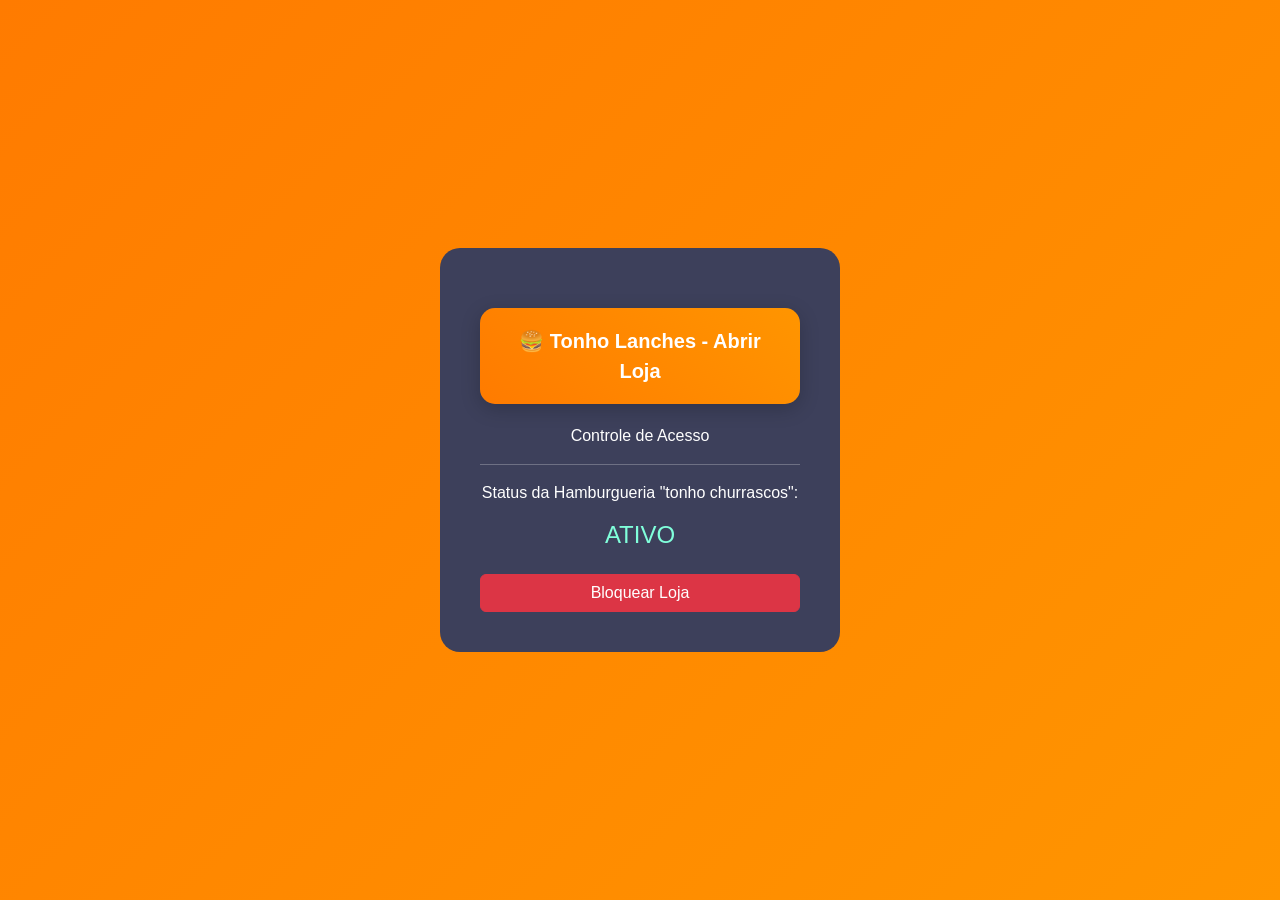
<file: admin.html>
<!DOCTYPE html>
<html lang="pt-br">
<head>
    <meta charset="UTF-8">
    <title>Admin Geral</title>
    <link href="https://cdn.jsdelivr.net/npm/bootstrap@5.3.0/dist/css/bootstrap.min.css" rel="stylesheet">
    <style>
        body { background: #2b2d42; color: white; height: 100vh; display: flex; align-items: center; justify-content: center; }
        .panel { background: #3d405b; padding: 40px; border-radius: 20px; text-align: center; width: 400px; }
    </style>
    <link rel="stylesheet" href="css/style.css">
</head>
<body>
    <div class="panel">
        <a href="index.html" class="btn-loja">
         🍔 Tonho Lanches - Abrir Loja
        </a>
        <p>Controle de Acesso</p>
        <hr>
        <div class="mb-4">
            <p>Status da Hamburgueria "tonho churrascos":</p>
            <h4 id="status-label">ATIVO</h4>
        </div>
        <button id="btn-toggle" class="btn btn-lg w-100" onclick="alternar()">Bloquear Acesso</button>
    </div>

    <script>
        
        function alternar() {
            let atual = localStorage.getItem('loja_ativa') !== 'false';
            localStorage.setItem('loja_ativa', !atual);
            render();
        }

        function render() {
            let ativa = localStorage.getItem('loja_ativa') !== 'false';
            const btn = document.getElementById('btn-toggle');
            const label = document.getElementById('status-label');
            
            label.innerText = ativa ? "ATIVO" : "BLOQUEADO";
            label.style.color = ativa ? "#80ffdb" : "#ff4d6d";
            btn.innerText = ativa ? "Bloquear Loja" : "Ativar Loja";
            btn.className = ativa ? "btn btn-danger w-100" : "btn btn-success w-100";
        }
        render();
    </script>
</file>
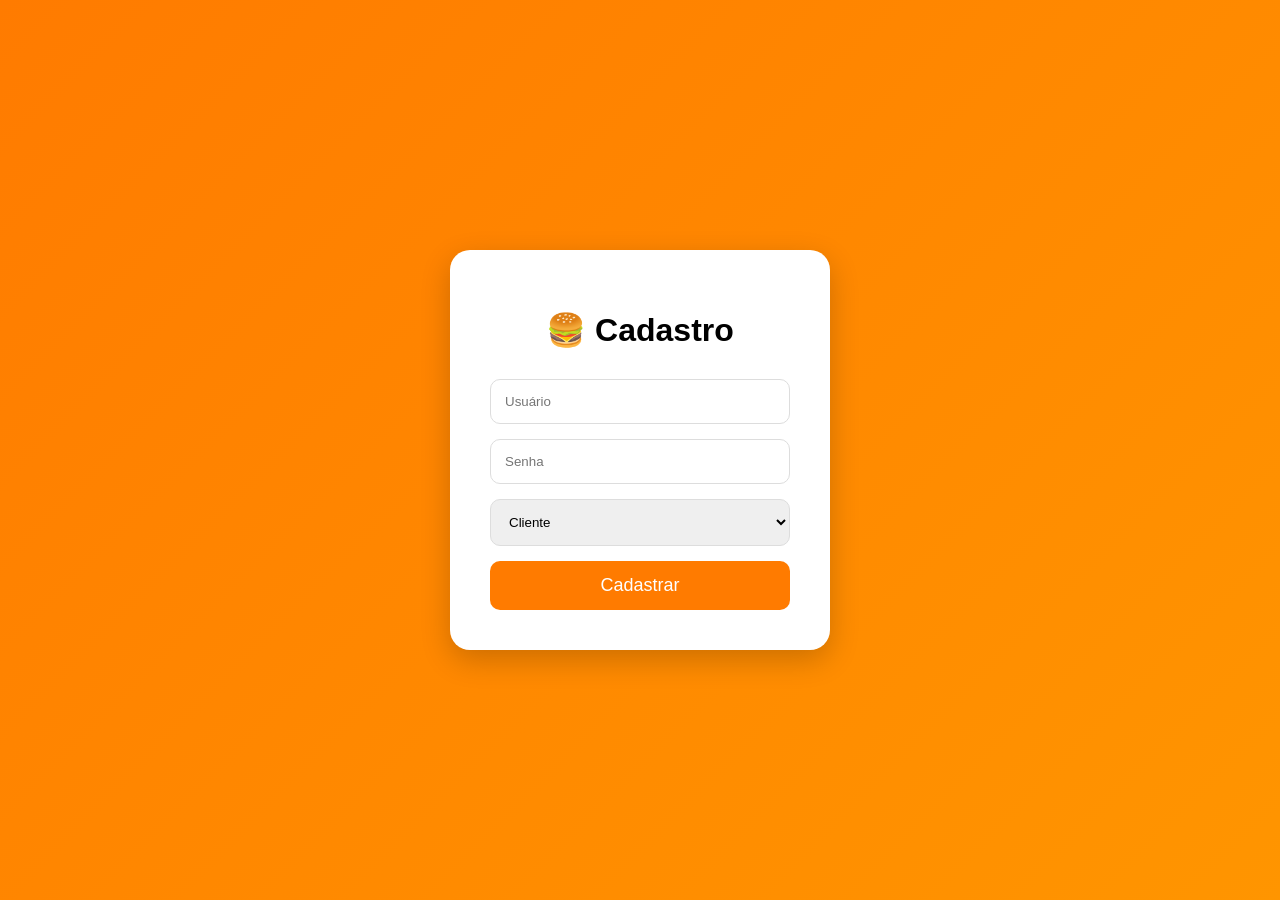
<file: cadastro.html>
<!DOCTYPE html>
<html lang="pt-br">
<head>

<meta charset="UTF-8">

<title>Cadastro</title>

<link rel="stylesheet" href="css/style.css">

</head>
<body>

<div class="login">

    <h1>🍔 Cadastro</h1>

    <form action="php/cadastrar.php" method="POST">

        <input type="text" name="usuario" placeholder="Usuário">

        <input type="password" name="senha" placeholder="Senha">

        <select name="tipo">

    <option value="cliente">
        Cliente
    </option>

    <option value="dono">
        Estabelecimento
    </option>

    <option value="admin">
        Administrador
    </option>

</select>

        <button type="submit">
            Cadastrar
        </button>

    </form>

</div>

</body>
</html>
</file>
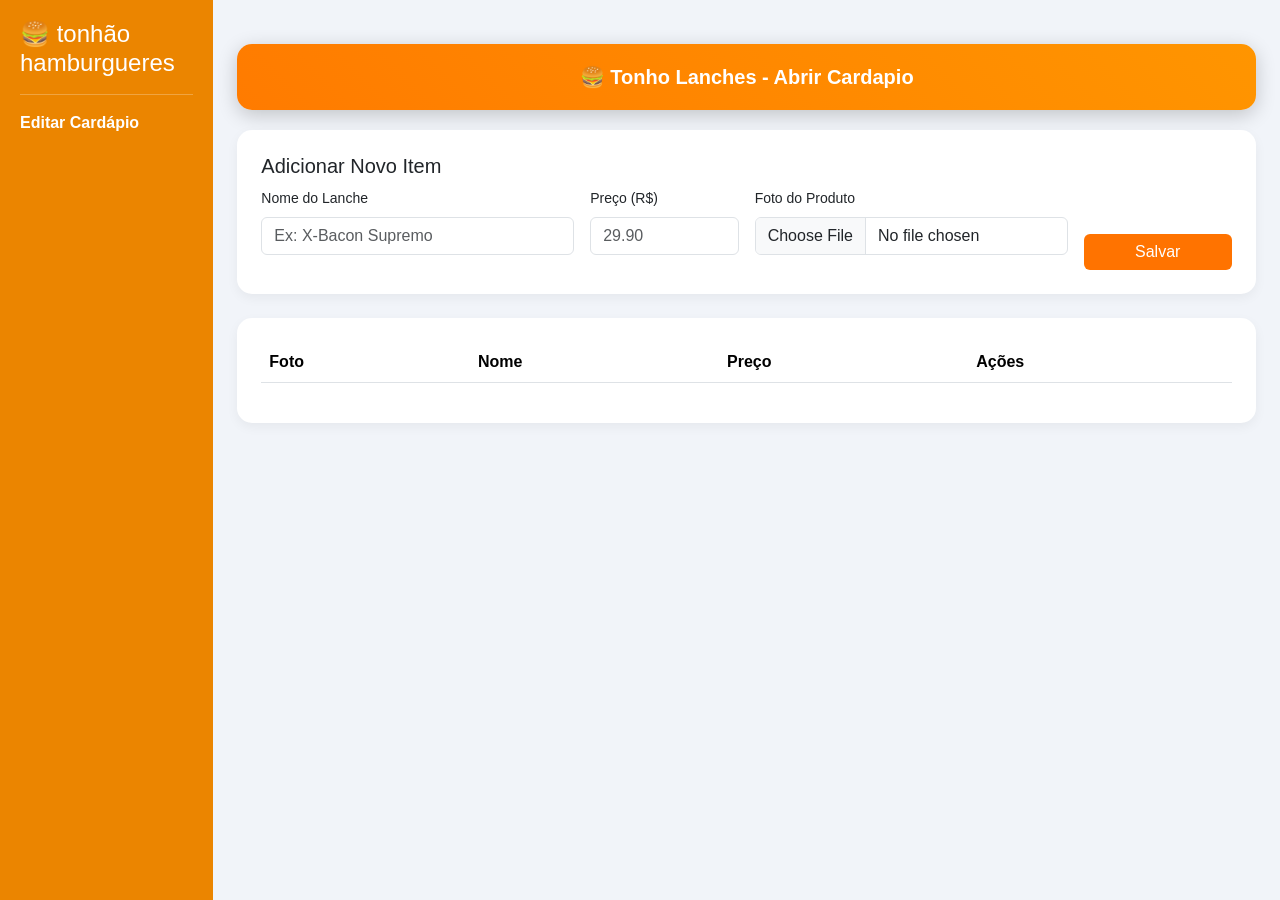
<file: dono.html>
<!DOCTYPE html>
<html lang="pt-br">
<head>
    <meta charset="UTF-8">
    <meta name="viewport" content="width=device-width, initial-scale=1.0">
    <title>Painel do Dono - Burger Vault</title>
    <link href="https://cdn.jsdelivr.net/npm/bootstrap@5.3.0/dist/css/bootstrap.min.css" rel="stylesheet">
    <link rel="stylesheet" href="css/style.css">
    <style>
        
        :root { --primary: #ff7300; --dark: #eb8500; }
        body { background: #f1f4f9; font-family: 'Segoe UI', sans-serif; }
        .sidebar { background: var(--dark); color: white; min-height: 100vh; padding: 20px; }
        .card-admin { border: none; border-radius: 15px; box-shadow: 0 4px 12px rgba(0,0,0,0.05); }
        .btn-primary { background: var(--primary); border: none; }
       .img-preview {
    width: 60px;
    height: 60px;
    object-fit: cover; 
    border-radius: 8px;
    border: 1px solid #ddd;
}
    </style>
</head>
<body>
    <div class="container-fluid">
        <div class="row">
            <div class="col-md-2 sidebar d-none d-md-block">
                <h4>🍔 tonhão hamburgueres</h4>
                <hr>
                <p class="fw-bold">Editar Cardápio</p>
            </div>
            <div class="col-md-10 p-4">
                <a href="index.html" class="btn-loja">
                         🍔 Tonho Lanches - Abrir Cardapio
                 </a>
                <div class="card card-admin p-4 mb-4">
                    <h5>Adicionar Novo Item</h5>
                    <div class="row g-3">
                        <div class="col-md-4">
                            <label class="form-label small">Nome do Lanche</label>
                            <input type="text" id="nome" class="form-control" placeholder="Ex: X-Bacon Supremo">
                        </div>
                        <div class="col-md-2">
                            <label class="form-label small">Preço (R$)</label>
                            <input type="number" id="preco" class="form-control" placeholder="29.90">
                        </div>
                        <div class="col-md-4">
                            <label class="form-label small">Foto do Produto</label>
                            <input type="file" id="foto" class="form-control" accept="image/*">
                        </div>
                        <div class="col-md-2 d-flex align-items-end">
                            <button class="btn btn-primary w-100" onclick="salvarProduto()">Salvar</button>
                        </div>
                    </div>
                </div>

                <div class="card card-admin p-4">
                    <table class="table align-middle">
                        <thead>
                            <tr>
                                <th>Foto</th>
                                <th>Nome</th>
                                <th>Preço</th>
                                <th>Ações</th>
                            </tr>
                        </thead>
                        <tbody id="tabela-produtos"></tbody>
                    </table>
                </div>
            </div>
        </div>
    </div>

    <script>
        // --- TRAVA DE SEGURANÇA DO SaaS ---
const lojaEstaAtiva = localStorage.getItem('loja_ativa') !== 'false';

if (!lojaEstaAtiva) {
    // Se estiver bloqueado, limpa a tela e mostra o aviso
    document.body.innerHTML = `
        <div style="height: 100vh; display: flex; align-items: center; justify-content: center; background: #1d3557; color: white; flex-direction: column; text-align: center; font-family: sans-serif;">
            <h1>⚠️ ACESSO BLOQUEADO</h1>
            <p>Sua assinatura está vencida ou sua conta foi suspensa.</p>
            <p>Entre em contato com o Administrador Geral para regularizar.</p>
            <button onclick="location.reload()" class="btn btn-outline-light mt-3">Tentar Novamente</button>
        </div>
    `;
    throw new Error("Acesso negado"); // Para a execução do restante do script
}
        let produtos = JSON.parse(localStorage.getItem('db_produtos')) || [];

        function salvarProduto() {
            const nome = document.getElementById('nome').value;
            const preco = document.getElementById('preco').value;
            const fotoInput = document.getElementById('foto');
            
            if (fotoInput.files && fotoInput.files[0]) {
                const reader = new FileReader();
                reader.onload = function(e) {
                    const novoItem = {
                        id: Date.now(),
                        nome: nome,
                        preco: parseFloat(preco).toFixed(2),
                        imagem: e.target.result // Aqui salva a foto como texto
                    };
                    produtos.push(novoItem);
                    localStorage.setItem('db_produtos', JSON.stringify(produtos));
                    location.reload();
                };
                reader.readAsDataURL(fotoInput.files[0]);
            }
        }

        function remover(id) {
            produtos = produtos.filter(p => p.id !== id);
            localStorage.setItem('db_produtos', JSON.stringify(produtos));
            render();
        }

        function render() {
            const lista = document.getElementById('tabela-produtos');
            lista.innerHTML = produtos.map(p => `
                <tr>
                    <td><img src="${p.imagem}" class="img-preview"></td>
                    <td><strong>${p.nome}</strong></td>
                    <td>R$ ${p.preco}</td>
                    <td><button class="btn btn-sm btn-outline-danger" onclick="remover(${p.id})">Excluir</button></td>
                </tr>
            `).join('');
        }
        render();
    </script>
    <script>
        
        function alternar() {
            let atual = localStorage.getItem('loja_ativa') !== 'false';
            localStorage.setItem('loja_ativa', !atual);
            render();
        }

        function render() {
            let ativa = localStorage.getItem('loja_ativa') !== 'false';
            const btn = document.getElementById('btn-toggle');
            const label = document.getElementById('status-label');
            
            label.innerText = ativa ? "ATIVO" : "BLOQUEADO";
            label.style.color = ativa ? "#80ffdb" : "#ff4d6d";
            btn.innerText = ativa ? "Bloquear Loja" : "Ativar Loja";
            btn.className = ativa ? "btn btn-danger w-100" : "btn btn-success w-100";
        }
        render();
    </script>
</body>
</html>
</file>
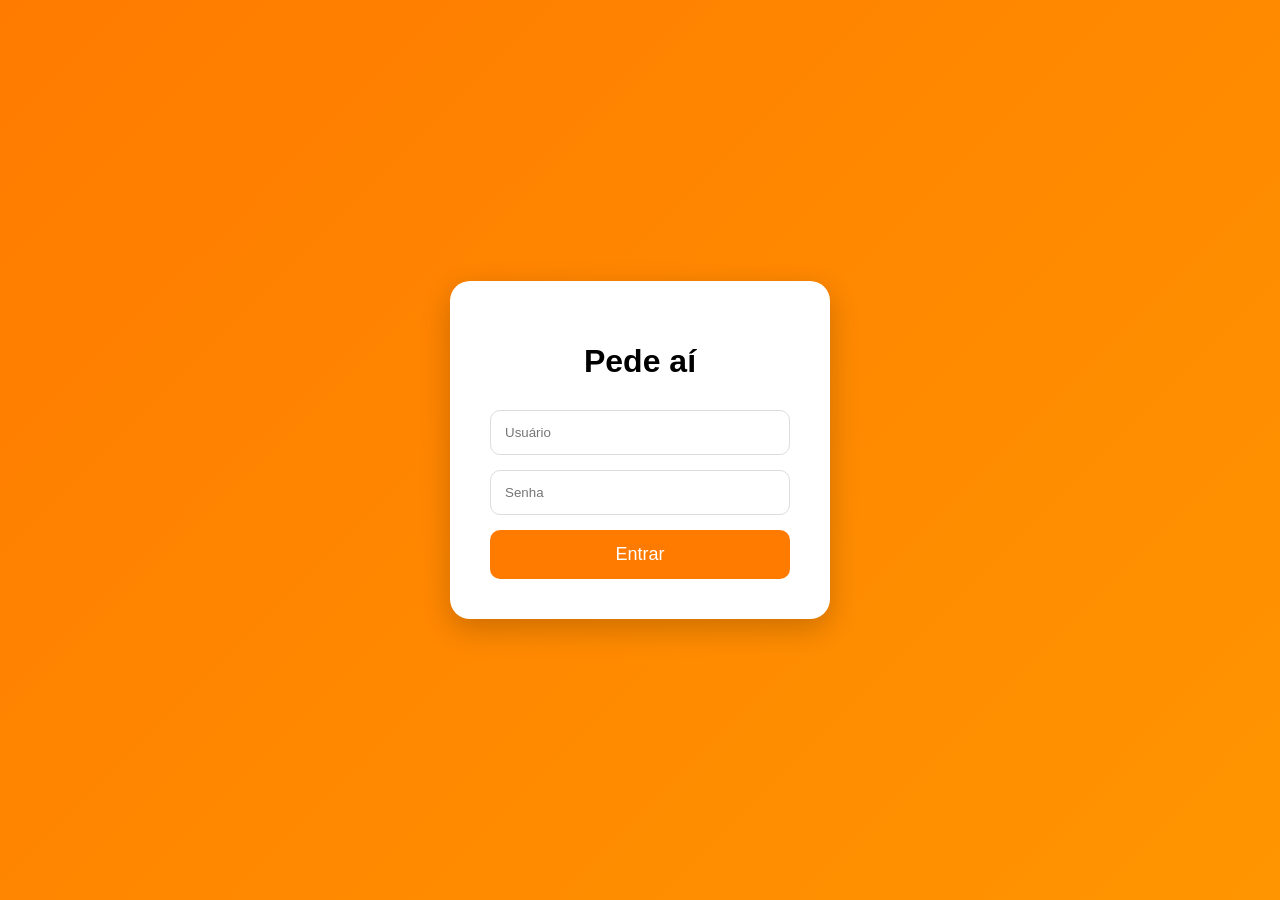
<file: login.html>
<!DOCTYPE html>
<html lang="pt-br">
<head>
    <meta charset="UTF-8">
    <meta name="viewport" content="width=device-width, initial-scale=1.0">
    <title>Login - PedeAí</title>
    <link rel="stylesheet" href="css/style.css">
</head>
<body>
<div class="login">     
    <h1>Pede aí</h1>     
    <form action="php/login.php" method="POST">         
        <input type="text" name="usuario" placeholder="Usuário" required>         
        <input type="password" name="senha" placeholder="Senha" required>         
        <button type="submit">Entrar</button>     
    </form>
</div>
</body>
</html>
</file>
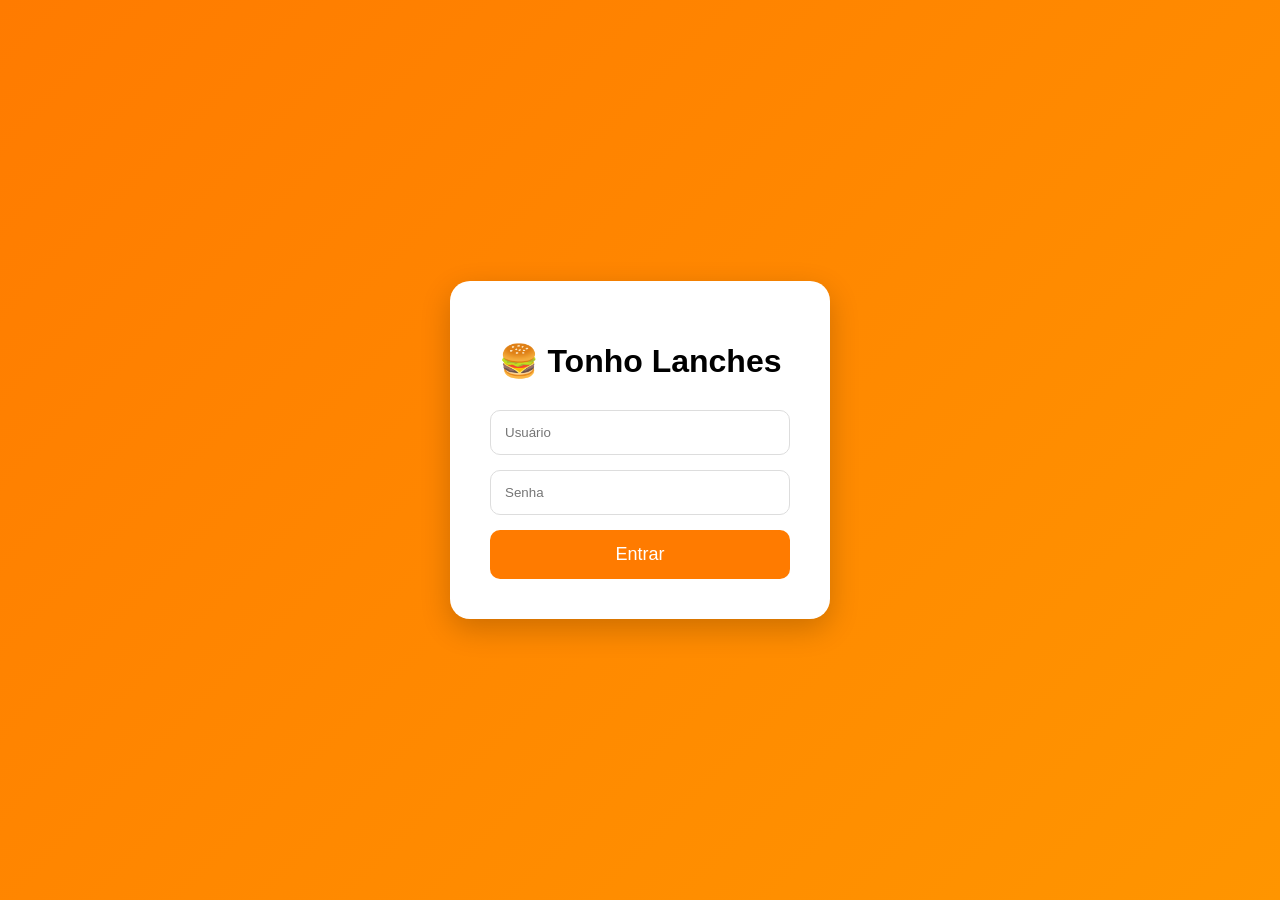
<file: pedeai-main/login.html>
<!DOCTYPE html>
<html lang="pt-br">
<head>

<meta charset="UTF-8">

<title>Login</title>

<link rel="stylesheet" href="css/style.css">

</head>
<body>

<div class="login">

    <h1>🍔 Tonho Lanches</h1>

    <form action="php/login.php" method="POST">

        <input type="text" name="usuario" placeholder="Usuário">

        <input type="password" name="senha" placeholder="Senha">

        <button type="submit">
            Entrar
        </button>

    </form>

</div>

</body>
</html>
</file>
<file: css/style.css>
body{

    margin:0;
    height:100vh;

    display:flex;

    justify-content:center;
    align-items:center;

    background:linear-gradient(135deg,#ff7b00,#ff9500);

    font-family:Arial;

}

.login{

    background:white;

    padding:40px;

    width:300px;

    border-radius:20px;

    box-shadow:0 10px 30px rgba(0,0,0,.2);

}

.login h1{

    text-align:center;

    margin-bottom:30px;

}

input{

    width:100%;

    padding:14px;

    margin-bottom:15px;

    border-radius:10px;

    border:1px solid #ddd;

    box-sizing:border-box;

}

button{

    width:100%;

    padding:14px;

    border:none;

    border-radius:10px;

    background:#ff7b00;

    color:white;

    font-size:18px;

    cursor:pointer;

}

select{

    width:100%;

    padding:14px;

    margin-bottom:15px;

    border-radius:10px;

    border:1px solid #ddd;

}

/* BOTÃO LOJA */

.btn-loja{

    display:block;

    width:100%;

    text-align:center;

    background:linear-gradient(45deg,#ff7b00,#ff9500);

    color:white;

    text-decoration:none;

    padding:18px;

    border-radius:15px;

    font-size:20px;

    font-weight:bold;

    margin:20px 0;

    box-shadow:0 5px 20px rgba(0,0,0,.2);

    transition:.2s;

}

.btn-loja:hover{

    transform:translateY(-3px);

    color:white;

}

/* MODAL */

.modal-pedido{

    position:fixed;

    top:0;
    left:0;

    width:100%;
    height:100%;

    background:rgba(0,0,0,.6);

    display:none;

    justify-content:center;
    align-items:center;

    z-index:9999;

}

.modal-conteudo{

    background:white;

    width:90%;
    max-width:450px;

    border-radius:25px;

    padding:25px;

    animation:subir .2s;

}

@keyframes subir{

    from{

        transform:translateY(30px);
        opacity:0;

    }

    to{

        transform:translateY(0);
        opacity:1;

    }

}

#resumo-pedido{

    background:#f5f5f5;

    padding:15px;

    border-radius:15px;

    margin-bottom:20px;

}

.btn-enviar{

    width:100%;

    border:none;

    background:#25d366;

    color:white;

    padding:15px;

    border-radius:12px;

    font-size:18px;

    font-weight:bold;

    margin-top:10px;

}

.btn-fechar{

    width:100%;

    border:none;

    background:#ddd;

    padding:12px;

    border-radius:12px;

    margin-top:10px;

}

.btn-adicionar {
    display: inline-block;
    padding: 10px 15px;
    background-color: #2ecc71; /* Verde chamativo para ações de adicionar */
    color: white;
    border-radius: 5px;
    text-decoration: none;
    font-weight: bold;
    font-size: 14px;
    text-align: center;
    transition: background 0.3s;
    margin-right: 5px; /* Dá um espacinho do botão Trocar Conta */
}

.btn-adicionar:hover {
    background-color: #27ae60; /* Verde um pouco mais escuro ao passar o mouse */
}
</file>
<file: pedeai-main/css/style.css>
body{

    margin:0;
    height:100vh;

    display:flex;

    justify-content:center;
    align-items:center;

    background:linear-gradient(135deg,#ff7b00,#ff9500);

    font-family:Arial;

}

.login{

    background:white;

    padding:40px;

    width:300px;

    border-radius:20px;

    box-shadow:0 10px 30px rgba(0,0,0,.2);

}

.login h1{

    text-align:center;

    margin-bottom:30px;

}

input{

    width:100%;

    padding:14px;

    margin-bottom:15px;

    border-radius:10px;

    border:1px solid #ddd;

    box-sizing:border-box;

}

button{

    width:100%;

    padding:14px;

    border:none;

    border-radius:10px;

    background:#ff7b00;

    color:white;

    font-size:18px;

    cursor:pointer;

}

select{

    width:100%;

    padding:14px;

    margin-bottom:15px;

    border-radius:10px;

    border:1px solid #ddd;

}

/* BOTÃO LOJA */

.btn-loja{

    display:block;

    width:100%;

    text-align:center;

    background:linear-gradient(45deg,#ff7b00,#ff9500);

    color:white;

    text-decoration:none;

    padding:18px;

    border-radius:15px;

    font-size:20px;

    font-weight:bold;

    margin:20px 0;

    box-shadow:0 5px 20px rgba(0,0,0,.2);

    transition:.2s;

}

.btn-loja:hover{

    transform:translateY(-3px);

    color:white;

}

/* MODAL */

.modal-pedido{

    position:fixed;

    top:0;
    left:0;

    width:100%;
    height:100%;

    background:rgba(0,0,0,.6);

    display:none;

    justify-content:center;
    align-items:center;

    z-index:9999;

}

.modal-conteudo{

    background:white;

    width:90%;
    max-width:450px;

    border-radius:25px;

    padding:25px;

    animation:subir .2s;

}

@keyframes subir{

    from{

        transform:translateY(30px);
        opacity:0;

    }

    to{

        transform:translateY(0);
        opacity:1;

    }

}

#resumo-pedido{

    background:#f5f5f5;

    padding:15px;

    border-radius:15px;

    margin-bottom:20px;

}

.btn-enviar{

    width:100%;

    border:none;

    background:#25d366;

    color:white;

    padding:15px;

    border-radius:12px;

    font-size:18px;

    font-weight:bold;

    margin-top:10px;

}

.btn-fechar{

    width:100%;

    border:none;

    background:#ddd;

    padding:12px;

    border-radius:12px;

    margin-top:10px;

}
</file>
